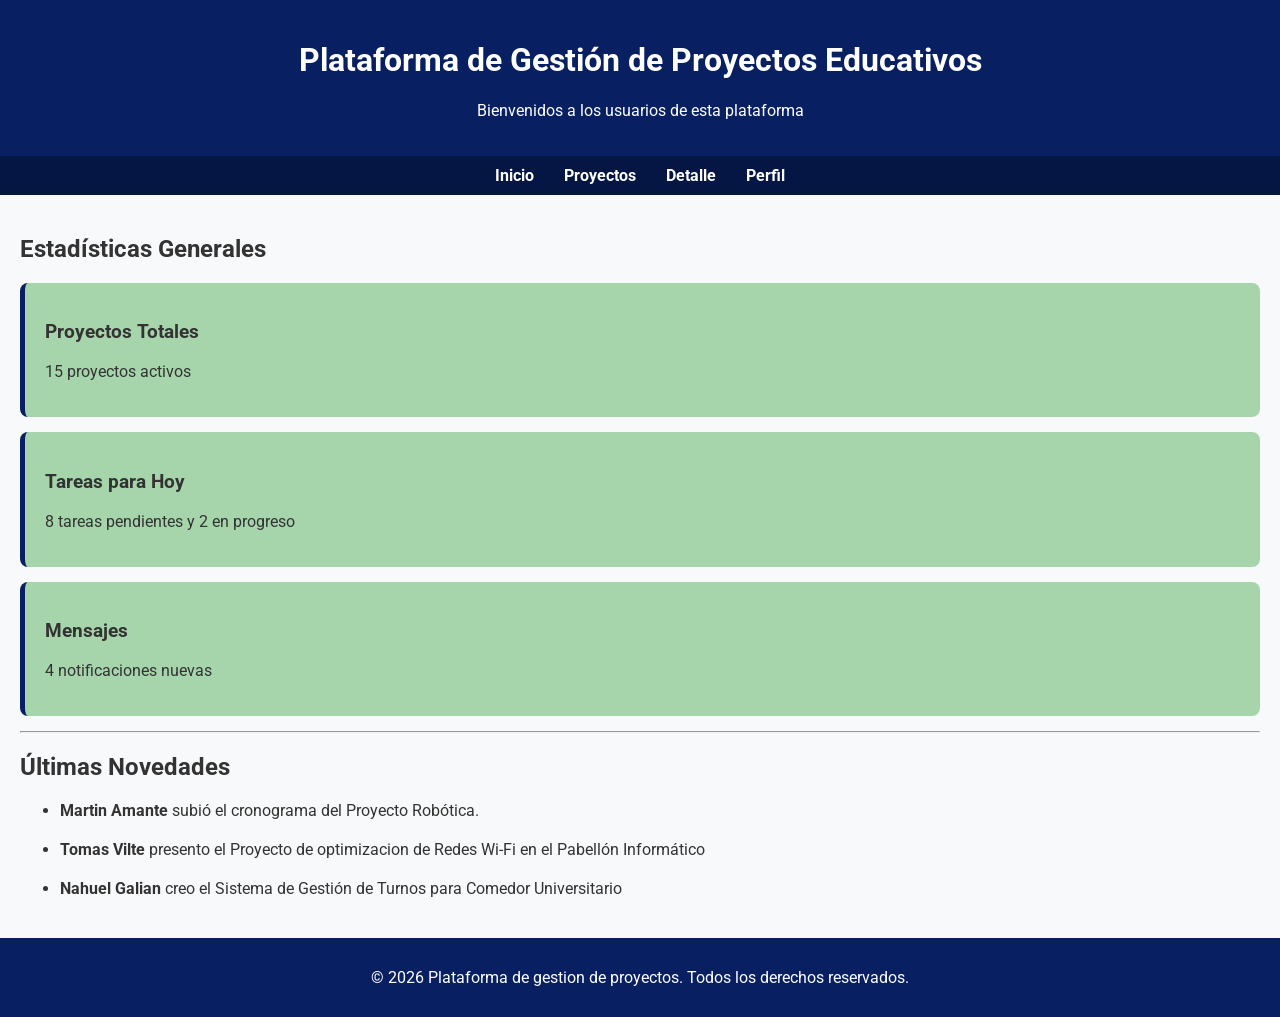
<file: index.html>
<!DOCTYPE html>
<html lang="es">
<head>
    <meta charset="UTF-8">
    <meta name="viewport" content="width=device-width, initial-scale=1.0">
    <title>Index</title>
    <link rel="stylesheet" href="/assets/css/index.css" rel="stylesheet ">
    <link href="https://fonts.googleapis.com/css2?family=Roboto:ital@0;1&display=swap" rel="stylesheet">

</head>
<body>
   <header class="sup">
    <h1>Plataforma de Gestión de Proyectos Educativos</h1>
    <p>Bienvenidos a los usuarios de esta plataforma</p>
</header>

<nav class="paginas">
   <ul>
        <li><a href="index.html">Inicio</a></li>
        <li><a href="proyectos.html">Proyectos</a></li>
        <li><a href="detalle.html">Detalle</a></li>
        <li><a href="perfil.html">Perfil</a></li>
    </ul>
</nav>
<main class="m1">
    <section class="estadisticas">
        <h2>Estadísticas Generales</h2>
        <article>
            <h3>Proyectos Totales</h3>
            <p>15 proyectos activos </p>
        </article>
        <article>
            <h3>Tareas para Hoy</h3>
            <p>8 tareas pendientes y 2 en progreso</p>
        </article>
        <article>
            <h3>Mensajes </h3>
            <p>4 notificaciones nuevas </p>
        </article>
    </section>

   <hr>  <section class="novedades">
        <h2>Últimas Novedades</h2>
        <ul>
            <li><strong>Martin Amante</strong> subió el cronograma del Proyecto Robótica.</li>
            <li><strong>Tomas Vilte</strong> presento el Proyecto de optimizacion de Redes Wi-Fi en el Pabellón Informático</li>
            <li><strong>Nahuel Galian</strong> creo el Sistema de Gestión de Turnos para Comedor Universitario</li>
        </ul>
    </section>
    
</main>
<footer class="pie">
    &copy; 2026 Plataforma de gestion de proyectos. Todos los derechos reservados.
</footer>
</body>
</html>
</file>
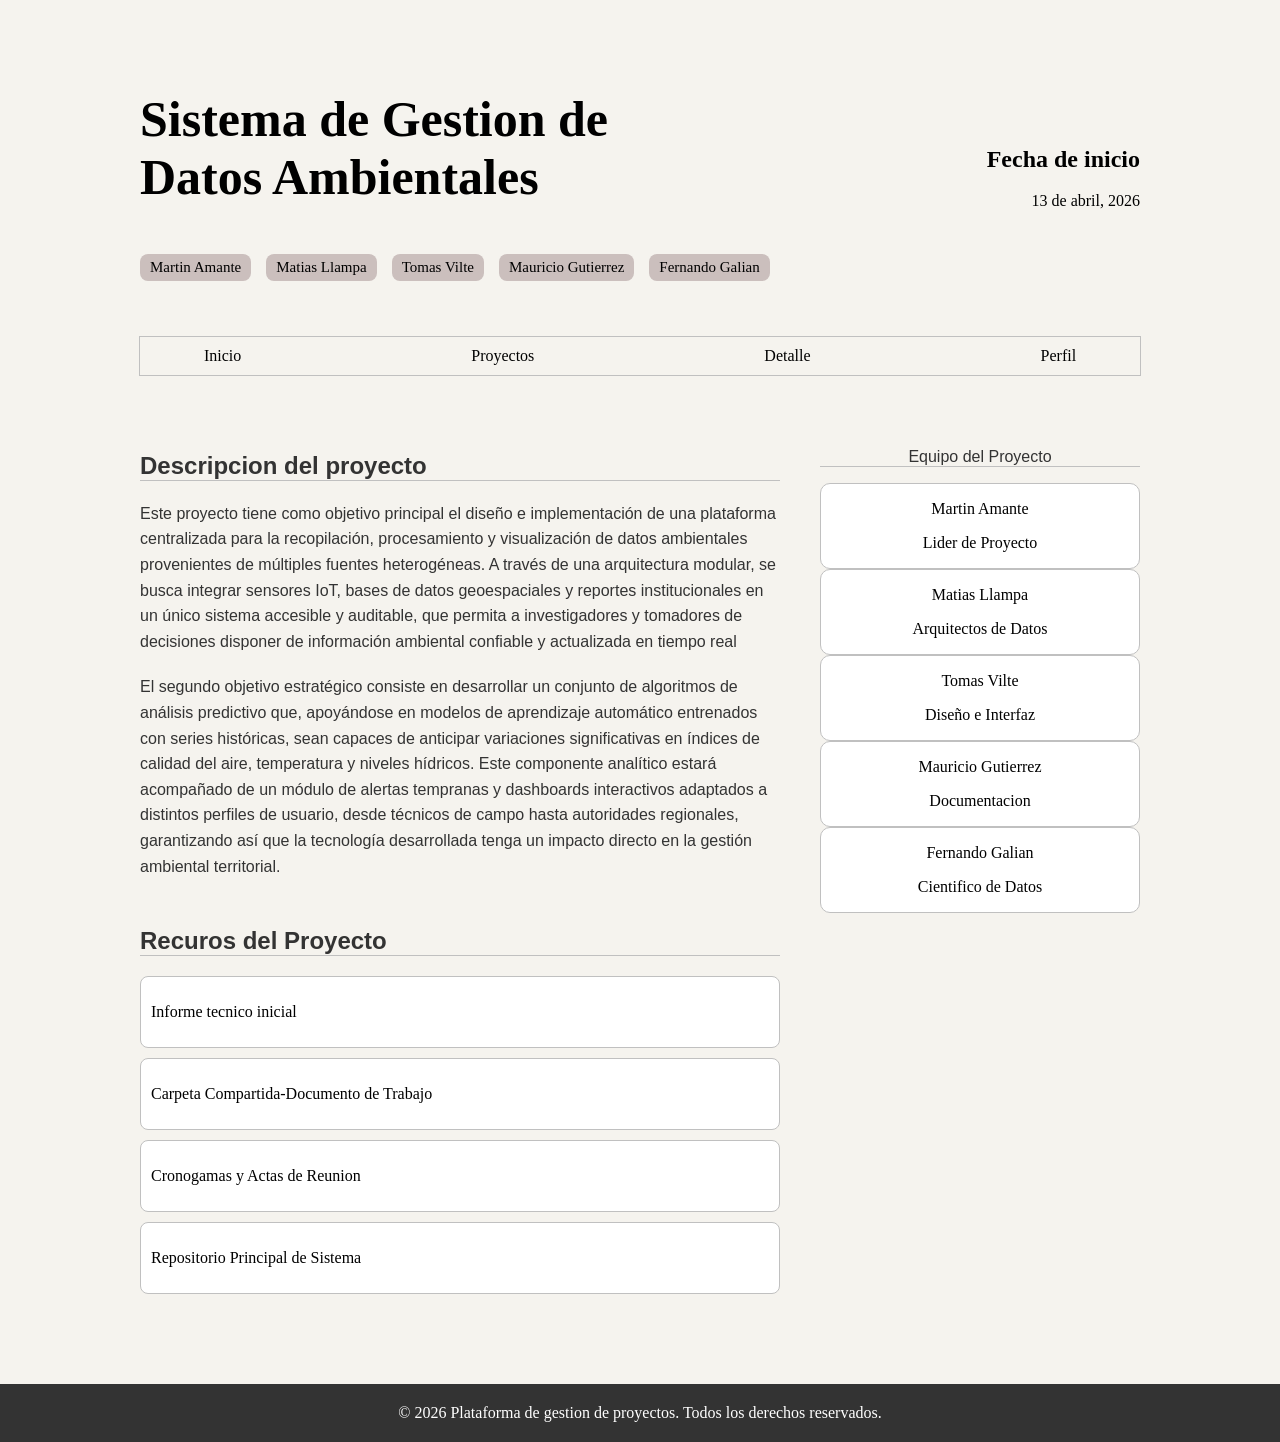
<file: detalle.html>
<!DOCTYPE html>
<html lang="en">
<head>
    <meta charset="UTF-8">
    <meta name="viewport" content="width=device-width, initial-scale=1.0">
    <link rel="stylesheet" href="./assets/css/detalle.css">
    <title>Document</title>
</head>
<body>
    <header>
        <div class="conteiner-header">
            <div class="c-1">
                <h1>Sistema de Gestion de Datos Ambientales</h1>
                <div class="nombre">
                    <p>Martin Amante</p>
                    <p>Matias Llampa</p>
                    <p>Tomas Vilte</p>
                    <p>Mauricio Gutierrez</p>
                    <p>Fernando Galian</p>
                </div>
            </div>
            <div class="c-2">
                <h2>Fecha de inicio</h2>
                <p>13 de abril, 2026 </p>
            </div>
        </div>
    </header>

    <nav class="menu">
        <a href="index.html">Inicio</a>
        <a href="proyectos.html">Proyectos</a>
        <a href="detalle.html">Detalle</a>
        <a href="perfil.html">Perfil</a>
    </nav>
    <main class="cuerpo">
        <div class="contenido">
            <section class="principal">
                <h1>Descripcion del proyecto</h1>
                <p>
                    Este proyecto tiene como objetivo principal el diseño e implementación de una plataforma 
                    centralizada para la recopilación, procesamiento y visualización de datos ambientales 
                    provenientes de múltiples fuentes heterogéneas. A través de una arquitectura modular, 
                    se busca integrar sensores IoT, bases de datos geoespaciales y reportes institucionales 
                    en un único sistema accesible y auditable, que permita a investigadores y tomadores de 
                    decisiones disponer de información ambiental confiable y actualizada en tiempo real
                </p>
                <p>
                    El segundo objetivo estratégico consiste en desarrollar un conjunto de algoritmos de 
                    análisis predictivo que, apoyándose en modelos de aprendizaje automático entrenados 
                    con series históricas, sean capaces de anticipar variaciones significativas en índices 
                    de calidad del aire, temperatura y niveles hídricos. Este componente analítico estará 
                    acompañado de un módulo de alertas tempranas y dashboards interactivos adaptados a distintos 
                    perfiles de usuario, desde técnicos de campo hasta autoridades regionales, garantizando 
                    así que la tecnología desarrollada tenga un impacto directo en la gestión ambiental territorial.
                </p>
            </section>
            <section class="enlaces">
                <h2>Recuros del Proyecto</h2>
                <ul>
                    <li>
                        <a href="https://github.com/MartinAmante/TP01HTMLCSSGrupo9PV2026.git" target="_blank">
                            <p>Informe tecnico inicial</p>
                        </a>
                    </li>
                    <li>
                        <a href="https://github.com/MartinAmante/TP01HTMLCSSGrupo9PV2026.git" target="_blank">
                            <p>Carpeta Compartida-Documento de Trabajo</p>
                        </a>
                    </li>
                    <li>
                        <a href="https://github.com/MartinAmante/TP01HTMLCSSGrupo9PV2026.git" target="_blank">
                            <p>Cronogamas y Actas de Reunion</p>
                        </a>
                    </li>
                                    <li>
                        <a href="https://github.com/MartinAmante/TP01HTMLCSSGrupo9PV2026.git" target="_blank">
                            <p>Repositorio Principal de Sistema</p>
                        </a>
                    </li>
                </ul>
            </section>
        </div>
        <aside class="equipo">
            <p class="e-p">Equipo del Proyecto</p>
            <div>
                <p>Martin Amante</p>
                <p>Lider de Proyecto</p>
            </div>
            <div>
                <p>Matias Llampa</p>
                <p>Arquitectos de Datos</p>
            </div>
            <div>
                <p>Tomas Vilte</p>
                <p>Diseño e Interfaz</p>
            </div>
            <div>
                <p>Mauricio Gutierrez</p>
                <p>Documentacion</p>
            </div>
             <div>
                <p>Fernando Galian</p>
                <p>Cientifico de Datos</p>
            </div>
        </aside>
    </main>
    <footer>
        &copy; 2026 Plataforma de gestion de proyectos. Todos los derechos reservados.
    </footer>
</body>
</html>
</file>
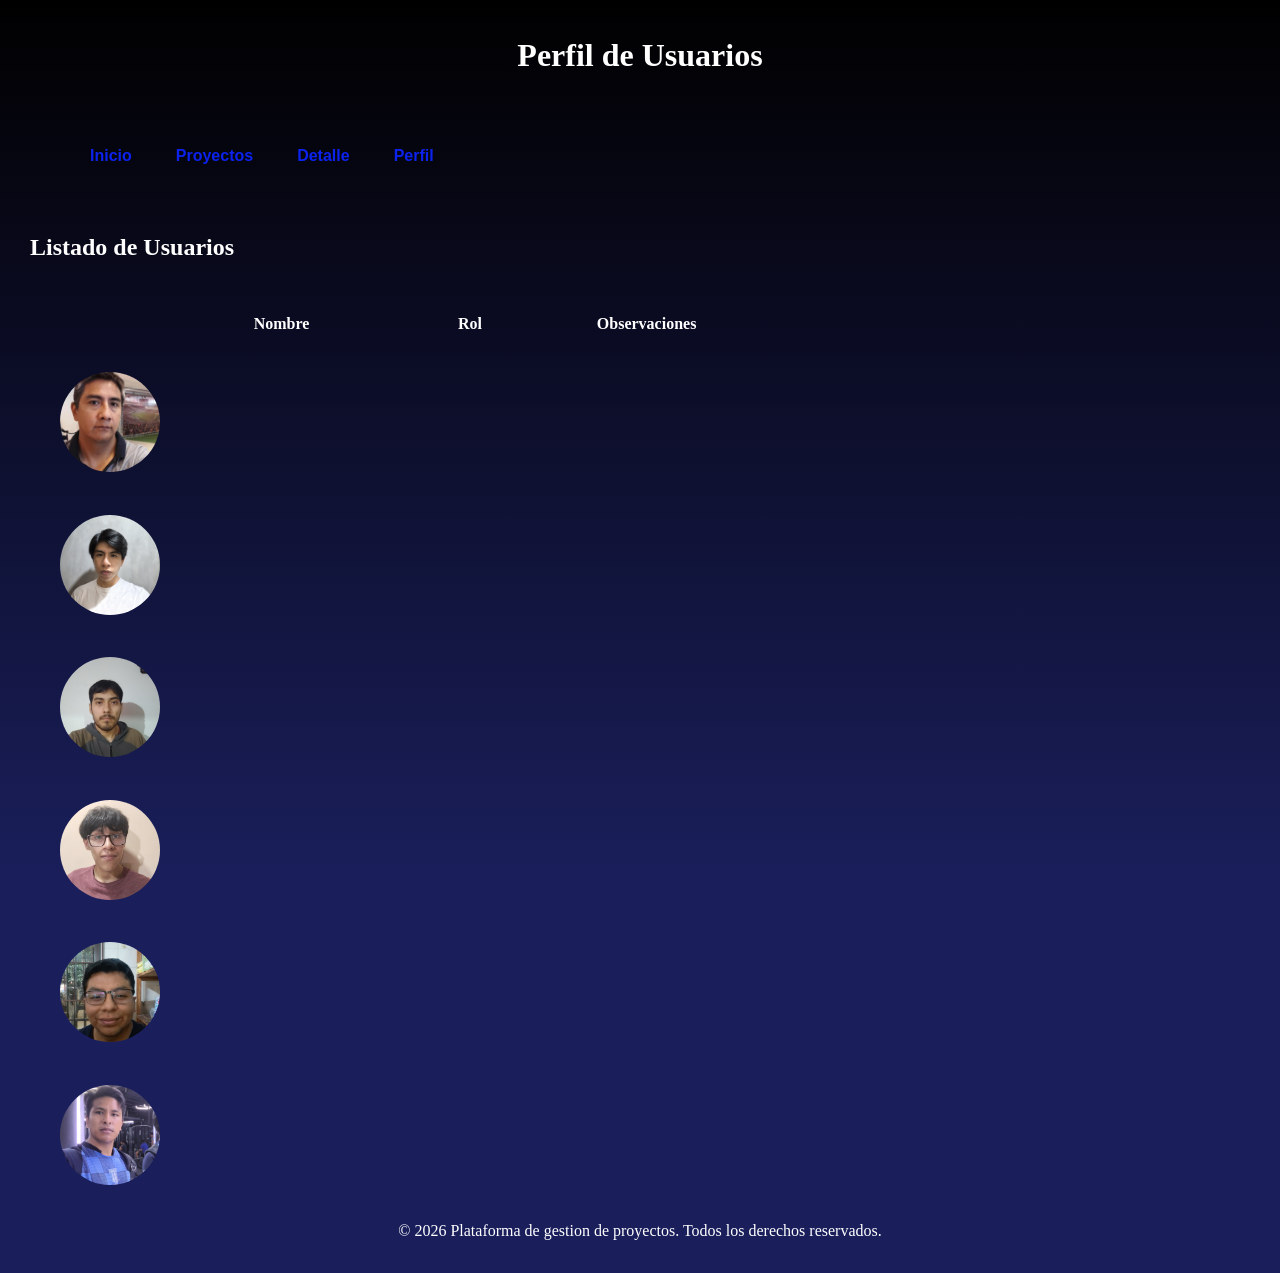
<file: perfil.html>
<!DOCTYPE html>
<html lang="en">
<head>
    <meta charset="UTF-8">
    <meta name="viewport" content="width=device-width, initial-scale=1.0">
    <title>Perfil de Usuarios</title>
    <link rel="stylesheet" href="assets/css/perfil.css">
</head>

<body>
    <header>
        <h1>Perfil de Usuarios</h1>
        <nav>
            <a href="index.html">Inicio</a>
            <a href="proyectos.html">Proyectos</a>
            <a href="detalle.html">Detalle</a>
            <a href="perfil.html">Perfil</a>
            <!-- Busque info acerca de quitar o dejar la navegación al sitio donde estamos -->
            <!-- y queda mejor dejarlo dado que todas las páginas tienen que tener las mismas navegaciones -->
        </nav>
    </header>
<main>
    <section>
        <h2>Listado de Usuarios</h2>
        <table>
            <tr>
                <th></th>
                <th>Nombre</th>
                <th>Rol</th>
                <th>Observaciones</th>
            </tr>
            <tr>
                <td>
                    <img src="assets/images/GustavoSosa-Profesor.jpg" alt="Foto de Gustavo Sosa - Profesor" width="100">
                </td>
                <td>Gustavo Sosa</td>
                <td>Profesor</td>
                <td> ... </td>
                <!--Docente, excelentes explicaciones prácticas y visuales ideales para afirmar el conocimiento.-->
            </tr>
            <tr>
                <td>
                    <img src="assets/images/MartinAmante.jpg" alt="Foto de Martin Amante - Alumno Coordinador" width="100">
                </td>
                <td>Martin Amante</td>
                <td>Alumno coordinador</td>
                <td> ... </td>
            </tr>
            <tr>
                <td>
                    <img src="assets/images/TomasGonzaloVilte.jpg" alt="Foto de Tomás Gonzalo Vilte - Alumno" width="100">
                </td>
                <td>Tomas Vilte</td>
                <td>Alumno</td>
                <td> ... </td>
            </tr>
            <tr>
                <td>
                    <img src="assets/images/FernandoGalian.jpg" alt="Foto de Fernando Galian - Alumno" width="100">
                </td>
                <td>Fernando Galian</td>
                <td>Alumno</td>
                <td> ... </td>
            </tr>
            <tr>
                <td>
                    <img src="assets/images/MauricioGutierrez.jpeg" alt="Foto de Mauricio Gutierrez - Alumno" width="100">
                </td>
                <td>Mauricio Gutierrez</td>
                <td>Alumno</td>
                <td> ... </td>
            </tr>
            <tr>
                <td>
                    <img src="assets/images/MatiasLlampa.jpg" alt="Foto de A. Matías S. Llampa - Alumno" width="100">
                </td>
                <td>Matías Llampa</td>
                <td>Alumno</td>
                <td> ... </td>
            </tr>
        </table>
    </section>
</main>



<footer>
    &copy; 2026 Plataforma de gestion de proyectos. Todos los derechos reservados.
</footer>
</body>
</html>
</file>
<file: assets/css/index.css>
body {
  margin: 0;
 font-family: "Roboto", sans-serif;
    font-optical-sizing: auto;
    font-weight: 400;
  background:#f8f9fa;
  color: #333;

   display: grid;
  grid-template-rows: auto auto 1fr auto;
}

/* HEADER */
.sup {
  background: #082061;
  color: white;
  text-align: center;
  padding: 20px;
}

/* NAV */
.paginas ul {
  display: flex;
  justify-content: center;
  list-style: none;
  padding: 10px;
  margin: 0;
  background: #051645;;
}

.paginas ul li {
  margin: 0 15px;
}

.paginas a {
  color: white;
  text-decoration: none;
  font-weight: bold;
}
/*seleccion subrayada*/
.paginas a:hover {
  text-decoration: underline;
}


/* MAIN */
.m1 {
  padding: 20px;
}

/* section1  */
.estadisticas article {
 background: #a6d5ac; /* Fondo blanco para las tarjetas */
  padding: 20px;
  margin: 15px 0;
  border-radius: 8px;
  border-left: 5px solid #082061; /* Una franja azul lateral  */
}

/* section2 */
.novedades li {
  margin-bottom: 20px;
}

/* FOOTER */
.pie {
  background: #082061;
  color: white;
  text-align: center;
  padding: 30px;
}


/*se vuelve opaco cuando hago clik*/
a:active {
  opacity: 0.6;
}
/*recuadra cuando hago clik*/
a:focus {
  outline: 2px solid black;
}
</file>
<file: assets/css/detalle.css>
body {
    background-color: #f5f3ee;
    margin: 0;
}

/*Comienzo del header*/
.conteiner-header {
    display: flex;
    justify-content: space-between;
    align-items: center;
    max-width: 1000px;
    width: 100%;
    margin: 0 auto;
    padding-top: 56px;
    padding-bottom: 40px;
    padding-left: 40px;
    padding-right: 40px;
}

.c-1 {
    display: flex;
    flex-direction: column;
    max-width: 500px;
}

.c-1 h1 {
    font-size: 50px;
    /*max-width: 500px;*/
}

.c-1 div {
    display: flex;
    gap: 15px; 
    /*width: 500px;*/
}

.c-2 {
    text-align: right; 
}

.nombre p {
    font-size: 15px;
    border-radius: 8px;
    padding: 5px 10px;
    background-color: #CBBFBD;
    white-space: nowrap;
}
/*Fin del header*/

/*Menu de navegacion*/
.menu{
    display: flex;
    justify-content: center;
    gap: 200px;
    max-width: 1000px;
    width: 100%;
    margin: 0 auto;
    border: 1px solid #c0c0c0;
}

.menu a {
    text-decoration: none;
    color: inherit;
    padding: 10px 15px;
}
/*Fin del nav*/
/*Cambios al main*/
.cuerpo {
    display: flex;
    gap: 40px;
    width: 100%;
    max-width: 1000px;
    margin: 0 auto;
    padding-top: 56px;
    padding-bottom: 80px;
}

.contenido {
    flex: 2;
}

.equipo {
    flex: 1;
}
/*Fin del main*/
/*Inicio Desarrolo del Proyecto*/
.principal {
    margin-bottom: 48px
}

.principal h1 {
    font-family: sans-serif;
    color: #333;
    border-bottom: 1px solid #c0c0c0;
}

.principal p {
    font-family: sans-serif;
    color: #333;
    line-height: 1.6;
    margin-bottom: 20px;
}

/*Comienza enlace de Proyecto*/
.enlaces ul {
    list-style: none;
    padding: 0;
    margin: 0;
}

.enlaces li {
    margin-bottom: 10px;
    transition: box-shadow 0.3s ease;
}

.enlaces a {
    text-decoration: none;
    color: inherit;
    display: block;
    padding: 10px;
    border: 1px solid #c0c0c0;
    background-color: #ffffff;
    border-radius: 8px;
    transition: box-shadow 0.3s ease;
}

.enlaces h2 {
    font-family: sans-serif;
    color: #333;
    border-bottom: 1px solid #c0c0c0;
}

.enlaces p {
    font-size: 16px;
}

.enlaces a:hover {
    /*color: #988D7B;*/
    box-shadow: 0 4px 10px rgba(0,0,0,0.3);
}
/*Fin Enlaces del Proyecto*/

/*Comienzo del Aside*/
.equipo div {
    border: 1px solid #c0c0c0;
    background-color: #ffffff;
    border-radius: 10px;
}

.equipo p {
    text-align: center;
}

.e-p {
    border-bottom: 1px solid #c0c0c0;
    font-family: sans-serif;
    color: #333;
}
/*Fin del Aside*/
footer {
    text-align: center;
    padding: 20px;
    background-color: #333;
    color: #ffffff;
    /*border-top: 1px solid #c0c0c0;*/
}
</file>
<file: assets/css/perfil.css>
body{
    font-family: "Roboto";
    font-optical-sizing: auto;
    font-weight: 400;
    background: linear-gradient(180deg, #010000, #1a1f5c  70%);
    /*Use el linear gradient para hacer un degrade en el color del fondo*/
    color: white;
    line-height: 1.6;
    margin: 30px;
    }
h1 {
    text-align: center;
}
nav {
    background-color:transparent;
    padding: 40px;
}

nav a,
nav a:visited {
    text-decoration: none;
    font-family: "Roboto", sans-serif;
    font-optical-sizing: auto;
    font-weight: 600;
    color: #0c22ed;
    margin: 0 20px;
}
/*Le quite decoración a la barra navegadora porque queria que*/
/*ese subrayado apareciera cuando pase el mouse por arriba*/
nav a:hover {
    color: white;
    text-decoration: underline;
    text-underline-offset: 7px;
}
/*Me encantó aplicar el hover al nav, para que cuando pase el mouse por la barra navegadora*/
/*Cambia de color a blanco*/
nav a:active {
    color: #0f12cb;
}

img {
    width: 100px;
    height: 100px;
    border-radius: 50%;
    object-fit: cover;

    transition: transform 0.3s ease, box-shadow 0.3s ease;
}
/*encontré el modo de darle forma circular a las fotos de perfil*/
/*Mediante border radius 50%*/
img:hover {
    transform: scale(1.1);
    box-shadow: 0 5px 15px rgba(0,0,0,0.5);
}
/* Con hover descubrimiento asombroso, hice que la imagen se agrande un poco*/
/*Cuando paso el mouse por encima*/
table {
    border-collapse: separate;
    border-spacing: 0 15px;
    border: none;
    /*Con estas lineas de comando pude ordenar mejor el texto alineado a cada perfil.*/
}
/* Con las declaraciones td th y tr pude organizar mejor los estilos, dado que estoy basado*/
/*en una tabla...*/
td {
    border: none;
    padding: 10px 30px;
    text-align: center;
    color: transparent;
    transition: color 0.3 ease;
}

th{
    border: none;
    padding: 10px 30px;
    text-align: center;
    color: white;
}


tr:hover td {
    font-weight: bold;
    color: white;
}
/*Con las lineas color transparent y luego con hover font weight bold y el color white*/
/*Pude hacer que sólo cuando pase el mouse por la foto, aparezcan el nombre, el rol */
/*y observaciones para cada perfil.*/
footer {
    text-align: center;
}
</file>
